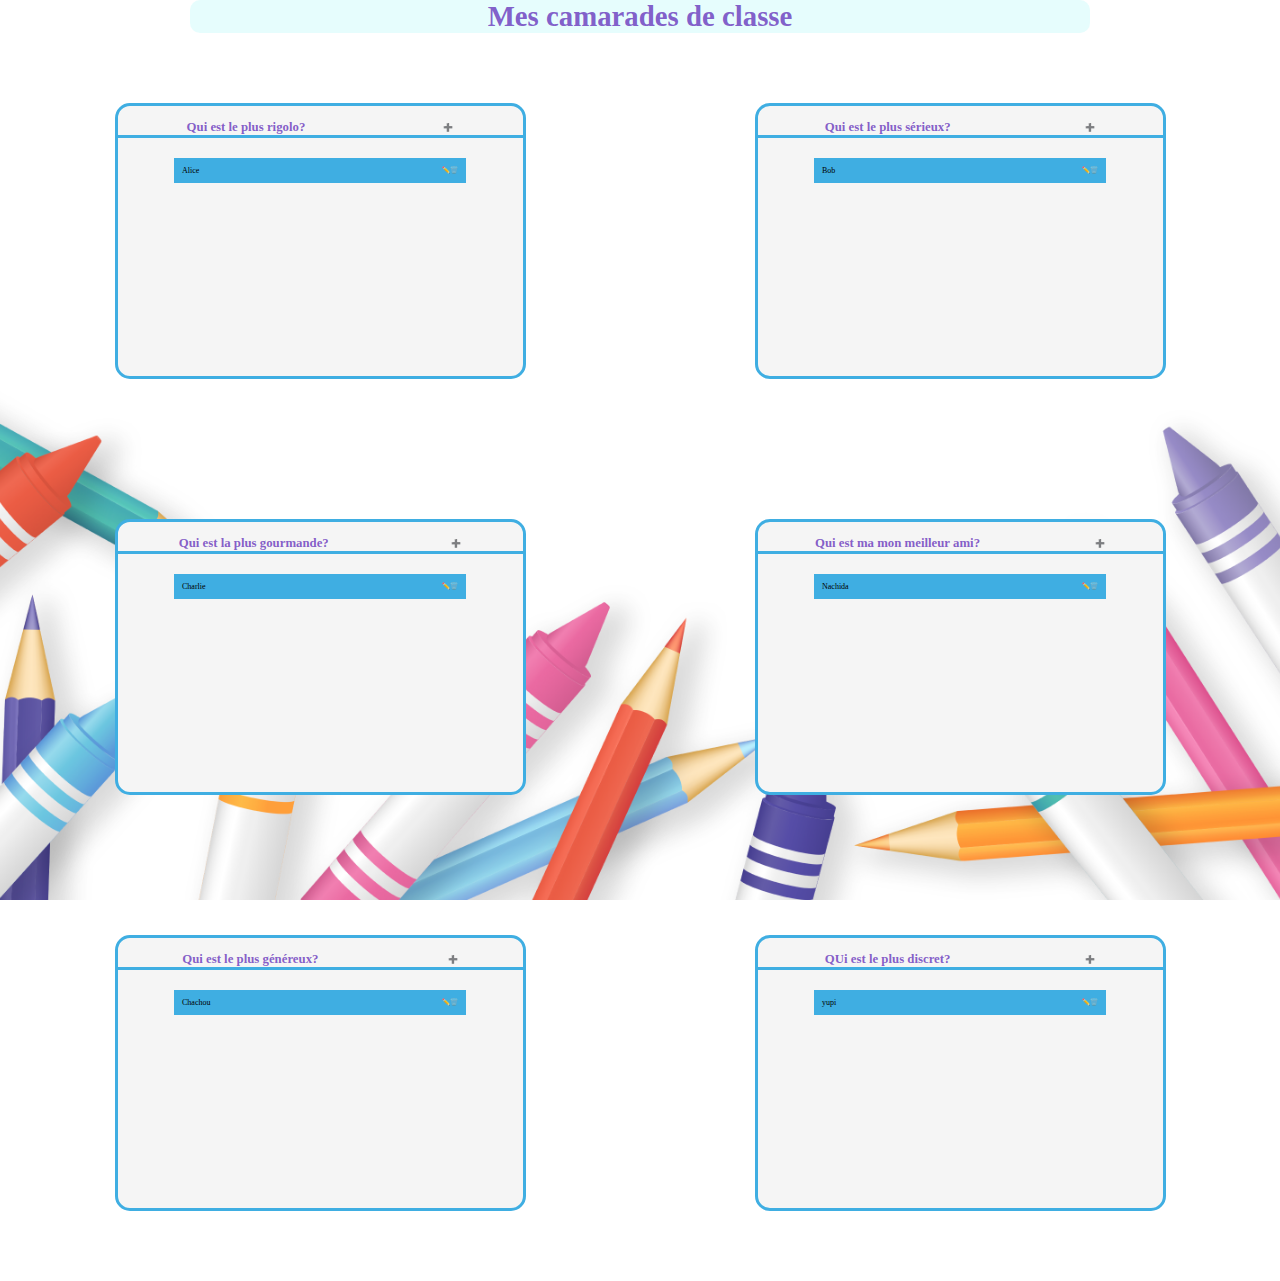
<file: index.html>
<!DOCTYPE html>
<html lang="en">

<head>
    <meta charset="UTF-8">
    <meta name="viewport" content="width=device-width, initial-scale=1.0">
    <link rel="stylesheet" type="text/css" href="./css/styles.css">
    <title>Mes camarades de classe</title>
</head>

<body>
    <header>
        <h1>Mes camarades de classe</h1>
    </header>

   <section id="cardSection">
    
   </section>
<script src="./js/script.js"></script>
</body>

</html>
</file>
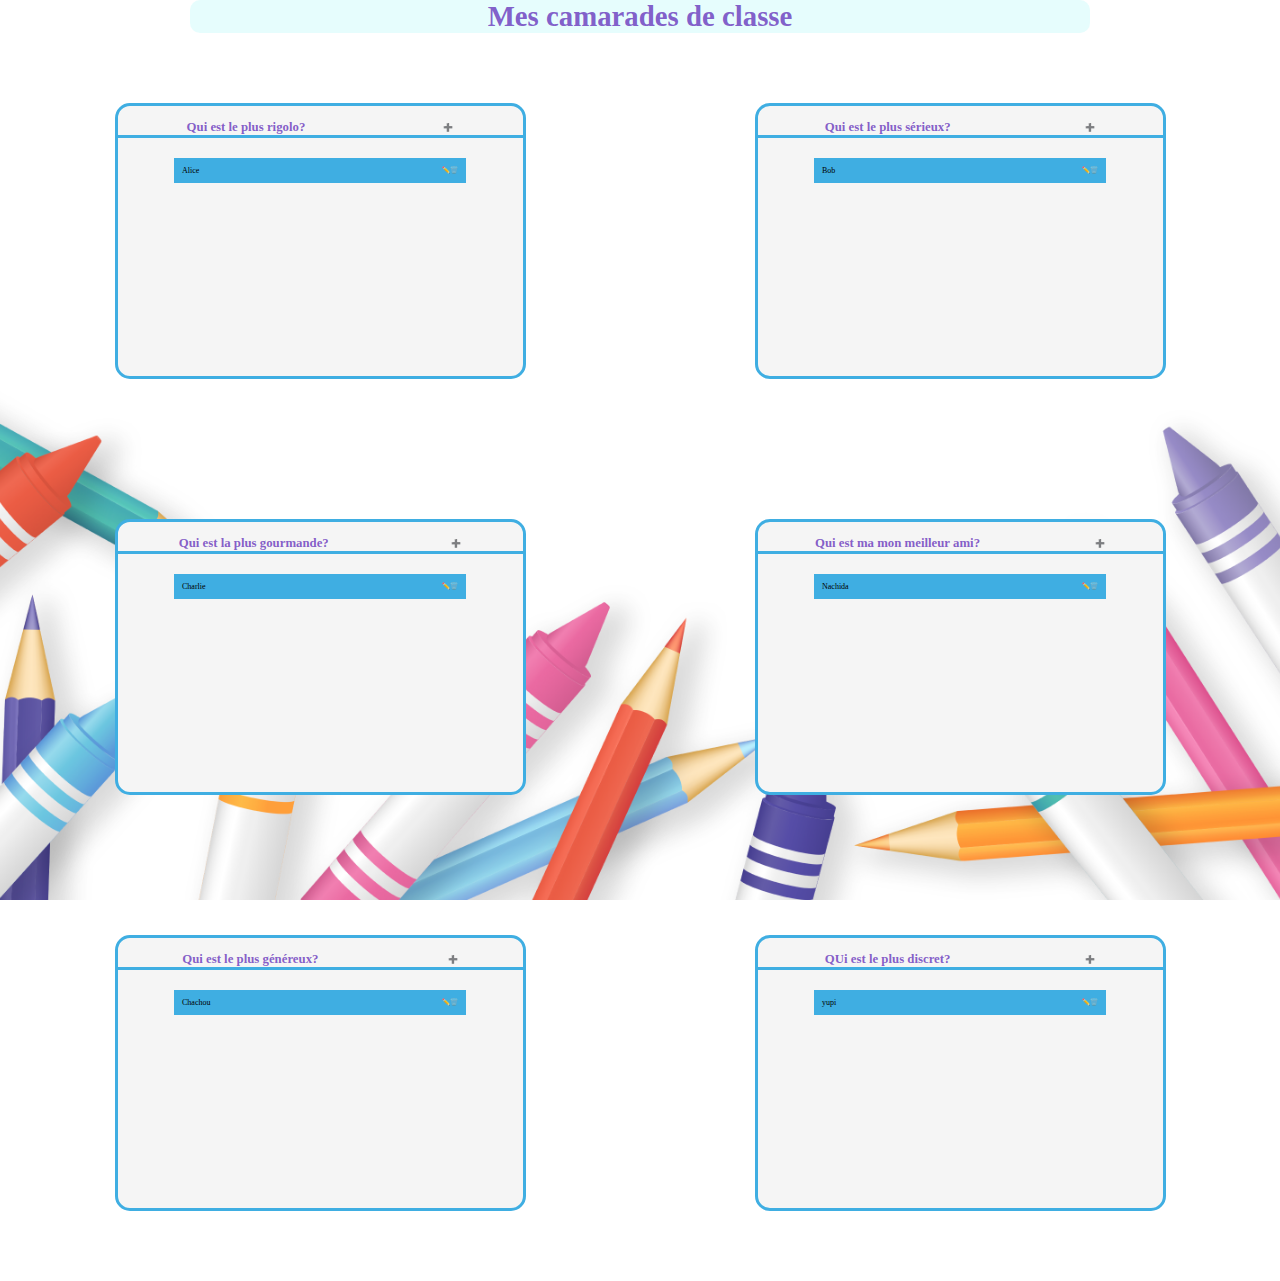
<file: html/index.html>
<!DOCTYPE html>
<html lang="en">

<head>
    <meta charset="UTF-8">
    <meta name="viewport" content="width=device-width, initial-scale=1.0">
    <link rel="stylesheet" type="text/css" href="/css/styles.css">
    <title>Mes camarades de classe</title>
</head>

<body>
    <header>
        <h1>Mes camarades de classe</h1>
    </header>

   <section id="cardSection">
    
   </section>
<script src="/js/script.js"></script>
</body>

</html>
</file>
<file: css/styles.css>
body {
    background-image: url('../images/9161069.png');
    background-size: cover;
    background-repeat: no-repeat;
    background-attachment: fixed;
    background-position: center;
    color: rgba(103, 54, 188, 0.803);
    padding: 0;
    margin: 0;
    
}
header {
    background-color: rgba(119, 246, 246, 0.114);
    width: 100vh;
    margin: auto;
    background-color: rgba(119, 246, 246, 0.186);
    border-radius: 10px;
}
h1 {
    text-align: center;
    margin: 0;
    font-size: 1.8rem;
}

h2 {
    text-align: center;
    font-size: 0.8rem;
    margin: 0;

}
.cardContainer {
    background-color: rgb(245, 245, 245);
    max-width: 45vh;
    height: 30vh;
    border: solid rgb(63, 174, 226);
    border-radius: 15px;
    margin: 70px;
    display: flex;
    align-items: center;

   

}
.cardTitle {
    border-bottom: solid rgb(63, 174, 226);
    display: flex;
    justify-content: space-around;
    align-items: center;
    width: 45vh;
}
.card {
    height: 90%;
}
.labelContainer {
    display: flex;
    justify-content: center;
    align-items: center;
    margin: 20px;
    
}

.label {
    background-color: rgb(63, 174, 226);
    font-size: 0.5em;
    display: flex;
    justify-content: space-between;
    padding: 8px;
    width: 80%;
 box-sizing: border-box;
    color: black;
}
.icons {
    display: flex;
    justify-content: end;
    font-size: 0.4rem;
}
.name {
    font-size: 0.5rem;
}




.plusIcon {
    display: flex;
    font-size: 0.5rem;
    justify-items: center;
}
section {
    display: flex;
    flex-wrap: wrap;
    justify-content: space-around;
   
}


@media (max-width: 600px) {
    section {
      width: 100%;
    }
  }
</file>
